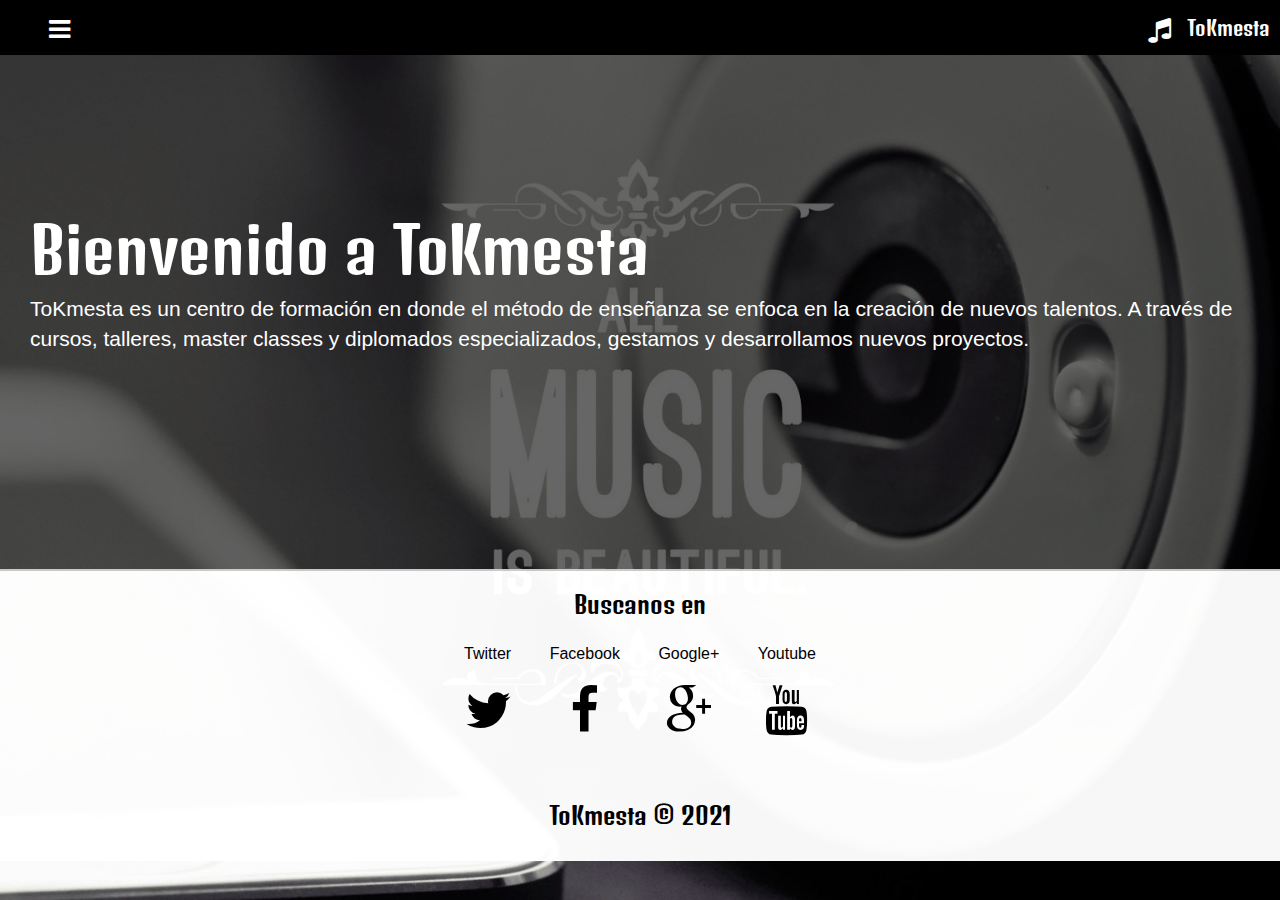
<file: index.html>
<!DOCTYPE html>
<html lang="es">
<head>
	<meta charset="UTF-8">
	<meta name="viewport" content="width=device-width, initial-scale=1">
	<title>Inicio</title>
	<link rel="stylesheet" href="css/normalize.css">
	<link rel="stylesheet" href="css/bootstrap.min.css">
	<link rel="stylesheet" href="css/font-awesome.min.css">
	<link rel="stylesheet" href="css/style.css">
	<link rel="Shortcut Icon" type="image/x-icon" href="assets/icons/Page-icon-min.ico" />
	<link href='http://fonts.googleapis.com/css?family=Denk+One' rel='stylesheet' type='text/css'>
	<script src="//ajax.googleapis.com/ajax/libs/jquery/1.11.2/jquery.min.js"></script>
	<script>window.jQuery || document.write('<script src="js/jquery-1.11.2.min.js"><\/script>')</script>
	<script src="js/modernizr.js"></script>
	<script src="js/bootstrap.min.js"></script>
	<script src="js/main.js"></script>
</head>
<body class="container-body-pages container-index">
    <div class="button-up hidden-xs">
        <i class="fa fa-arrow-circle-up"></i> &nbsp; Ir arriba
    </div>
    <div class="principal-container-page">
    
        <nav class="navigation-menu-container">
            <div class="header-navigation">
                Menú
                <i class="fa fa-times btn-mobile-menu btn-navigation pull-right"></i>
            </div>
            <ul class="list-unstyled text-center">
                <li><a class="all-titles-pages" href="login.html">Login</a></li>
                <li><a class="all-titles-pages" href="index.html">Inicio</a></li>
                <li><a class="all-titles-pages" href="news.html">Novedades</a></li>
                <li><a class="all-titles-pages" href="galery.html">Galería</a></li>
                <li><a class="all-titles-pages" href="store.html">Tienda</a></li>
                <li><a class="all-titles-pages" href="contact.html">Contactenos</a></li>
            </ul>
        </nav>
        
        <div class="content-container-page">
            <div class="bg-page btn-navigation hidden"></div>
            <nav class="NavBar">
                <div class="row">
                    <div class="col-xs-12 text-right">
                        <a class="pull-left btn-navigation btn-mobile-menu"><i class="fa fa-bars"></i></a>
                        <i class="fa fa-music fa-lg fa-fw"></i>&nbsp; ToKmesta
                    </div>
                </div>
            </nav>
            <div class="jumbotron">
              <h1 class="all-titles-pages">Bienvenido a ToKmesta</h1>
              <p>ToKmesta es un centro de formación en donde el método de enseñanza se enfoca en la creación de nuevos talentos. A través de cursos, talleres, master classes y diplomados especializados, gestamos y desarrollamos nuevos proyectos.
              </p>
            </div>
            
            <footer>
                <div class="container">
                    <div class="row">
                        <div class="col-xs-12 text-center">
                            <h3 class="all-titles-pages">Buscanos en</h3>
                            <ul class="list-unstyled">
                                <li class="list-social">
                                    <p class="hidden-xs">Twitter</p>
                                    <p><a href="#"><i class="fa fa-twitter"></i></a></p>
                                </li>
                                <li class="list-social">
                                    <p class="hidden-xs">Facebook</p>
                                    <p><a href="#"><i class="fa fa-facebook"></i></a></p>
                                </li>
                                <li class="list-social">
                                    <p class="hidden-xs">Google+</p>
                                    <p><a href="#"><i class="fa fa-google-plus"></i></a></p>
                                </li>
                                <li class="list-social">
                                    <p class="hidden-xs">Youtube</p>
                                    <p><a href="#"><i class="fa fa-youtube"></i></a></p>
                                </li>
                            </ul>
                        </div>
                        <div class="col-xs-12">
                            <h3 class="text-center all-titles-pages">ToKmesta &copy; 2021</h3><br>
                        </div>
                    </div>
                </div>
            </footer>
        </div>
    </div>
</body>
</html>
</file>
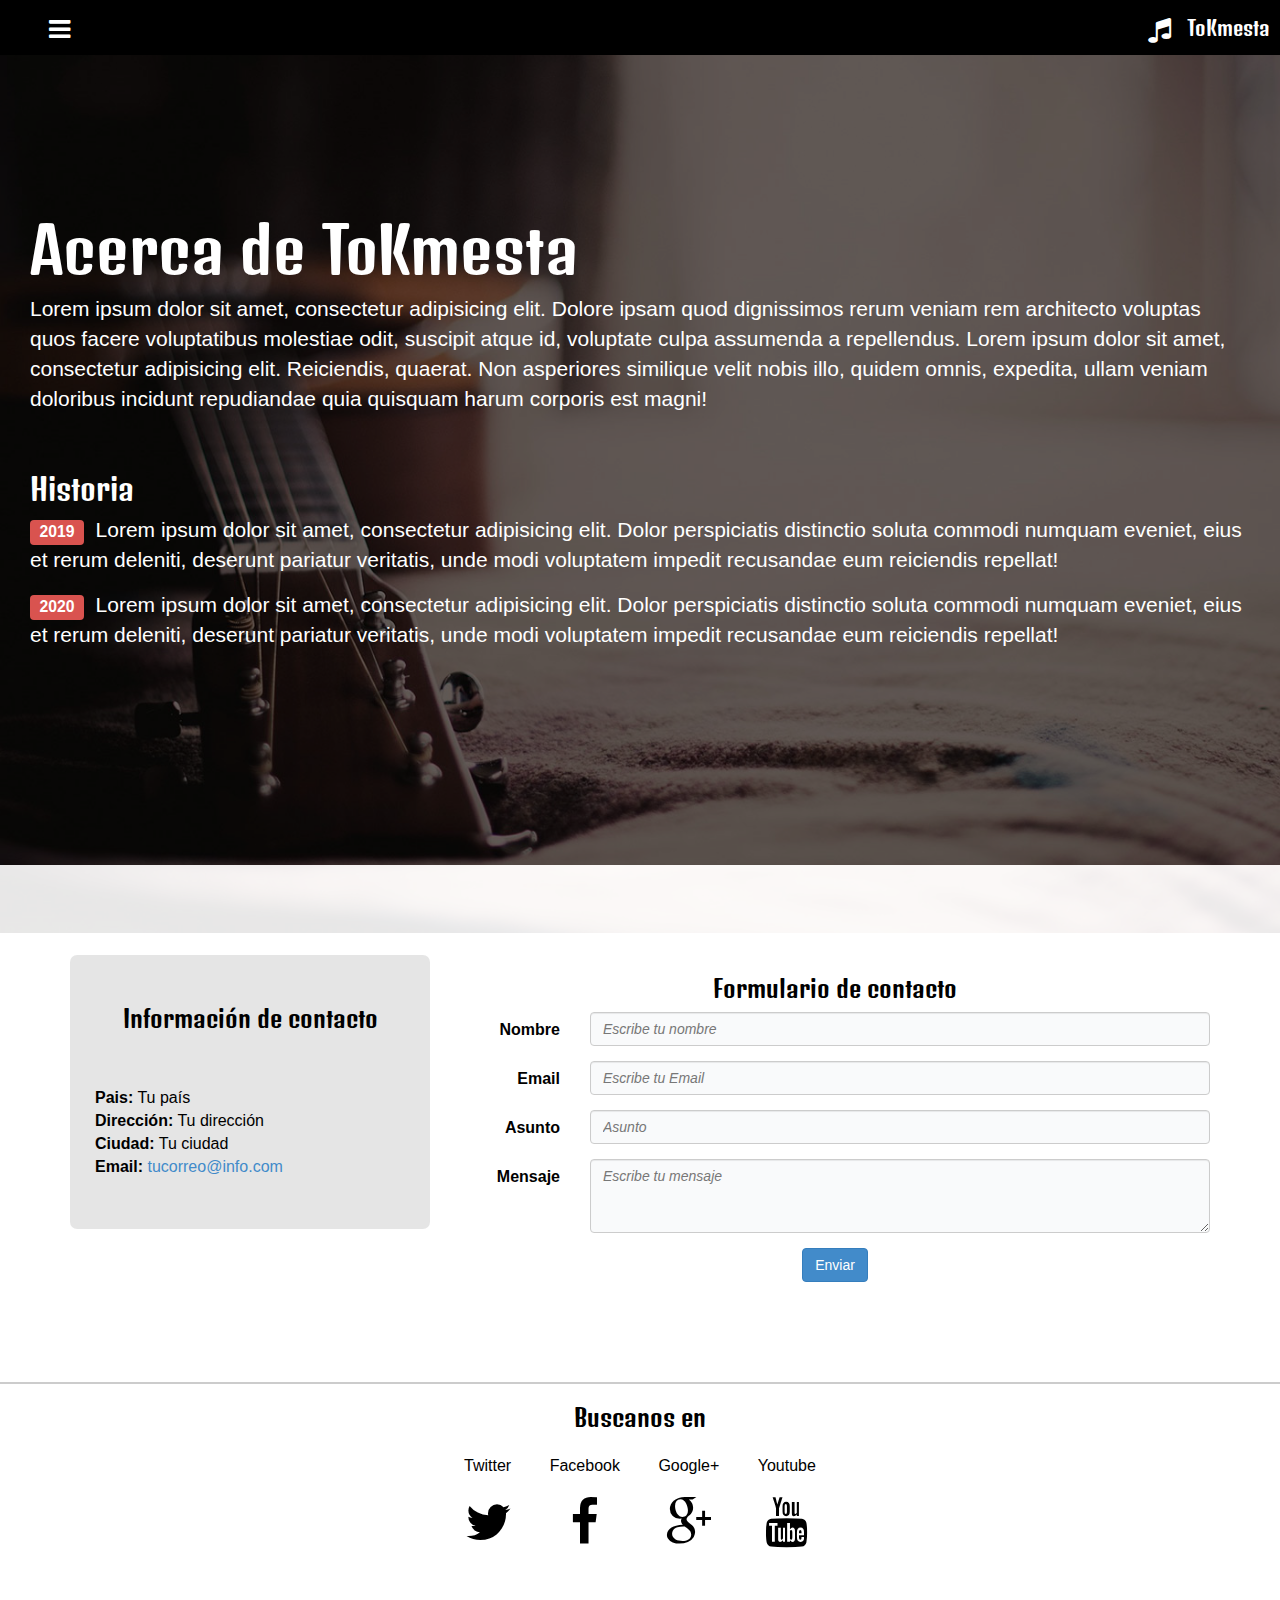
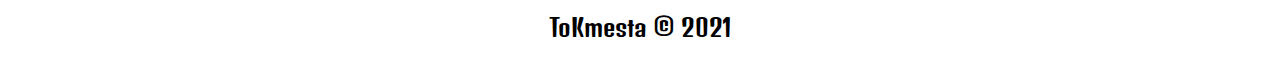
<file: contact.html>
<!DOCTYPE html>
<html lang="es">
<head>
	<meta charset="UTF-8">
	<meta name="viewport" content="width=device-width, initial-scale=1">
	<title>Contactenos</title>
	<link rel="stylesheet" href="css/normalize.css">
	<link rel="stylesheet" href="css/bootstrap.min.css">
	<link rel="stylesheet" href="css/font-awesome.min.css">
	<link rel="stylesheet" href="css/style.css">
	<link rel="Shortcut Icon" type="image/x-icon" href="assets/icons/Page-icon-min.ico" />
	<link href='http://fonts.googleapis.com/css?family=Denk+One' rel='stylesheet' type='text/css'>
	<script src="//ajax.googleapis.com/ajax/libs/jquery/1.11.2/jquery.min.js"></script>
	<script>window.jQuery || document.write('<script src="js/jquery-1.11.2.min.js"><\/script>')</script>
	<script src="js/modernizr.js"></script>
	<script src="js/bootstrap.min.js"></script>
	<script src="js/main.js"></script>
</head>
<body class="container-body-pages container-contact">
    <div class="button-up hidden-xs">
        <i class="fa fa-arrow-circle-up"></i> &nbsp; Ir arriba
    </div>
    <div class="principal-container-page">
    
        <nav class="navigation-menu-container">
            <div class="header-navigation">
                Menú
                <i class="fa fa-times btn-mobile-menu btn-navigation pull-right"></i>
            </div>
            <ul class="list-unstyled text-center">
                <li><a class="all-titles-pages" href="index.html">Inicio</a></li>
                <li><a class="all-titles-pages" href="news.html">Novedades</a></li>
                <li><a class="all-titles-pages" href="galery.html">Galería</a></li>
                <li><a class="all-titles-pages" href="store.html">Tienda</a></li>
                <li><a class="all-titles-pages" href="contact.html">Contactenos</a></li>
            </ul>
        </nav>
        
		<div class="content-container-page">
            <div class="bg-page btn-navigation hidden"></div>
            <nav class="NavBar">
                <div class="row">
                    <div class="col-xs-12 text-right">
                        <a class="pull-left btn-navigation btn-mobile-menu"><i class="fa fa-bars"></i></a>
                        <i class="fa fa-music fa-lg fa-fw"></i>&nbsp; ToKmesta
                    </div>
                </div>
            </nav>
            <div class="jumbotron">
              <h1 class="all-titles-pages">Acerca de ToKmesta</h1>
              <p>
                Lorem ipsum dolor sit amet, consectetur adipisicing elit. Dolore ipsam quod dignissimos rerum veniam rem architecto voluptas quos facere voluptatibus molestiae odit, suscipit atque id, voluptate culpa assumenda a repellendus. Lorem ipsum dolor sit amet, consectetur adipisicing elit. Reiciendis, quaerat. Non asperiores similique velit nobis illo, quidem omnis, expedita, ullam veniam doloribus incidunt repudiandae quia quisquam harum corporis est magni!
              </p>
              <br>
              <h2 class="all-titles-pages">Historia</h2>
              <p>
                <span class="label label-danger">2019</span>&nbsp; Lorem ipsum dolor sit amet, consectetur adipisicing elit. Dolor perspiciatis distinctio soluta commodi numquam eveniet, eius et rerum deleniti, deserunt pariatur veritatis, unde modi voluptatem impedit recusandae eum reiciendis repellat!
              </p>
              <p>
                <span class="label label-danger">2020</span>&nbsp; Lorem ipsum dolor sit amet, consectetur adipisicing elit. Dolor perspiciatis distinctio soluta commodi numquam eveniet, eius et rerum deleniti, deserunt pariatur veritatis, unde modi voluptatem impedit recusandae eum reiciendis repellat!
              </p>
            </div>
            <section class="all-pages-content">
                <div class="container">
                    <div class="row">
                        <div class="col-xs-12 col-sm-4">
                            <div class="contac-info">
                                <h3 class="text-center all-titles-pages">Información de contacto</h3>
                                <br><br>
                                <address>
                                  <strong>Pais:</strong> Tu país<br>
                                  <strong>Dirección:</strong> Tu dirección<br>
                                  <strong>Ciudad:</strong> Tu ciudad<br>
                                  <strong>Email:</strong> <a href="#">tucorreo@info.com</a>
                                </address>
                            </div>
                            <hr class="visible-xs">
                        </div>
                        <div class="col-xs-12 col-sm-8">
                            <h3 class="text-center all-titles-pages">Formulario de contacto</h3>
                            <form class="form-horizontal" role="form">
                                <div class="form-group">
                                    <label class="control-label col-sm-2">Nombre</label>
                                    <div class="col-sm-10">	
                                        <input type="text" class="form-control input-form-contact" placeholder="Escribe tu nombre">
                                    </div>
                                </div>
                                <div class="form-group">
                                    <label class="control-label col-sm-2">Email</label>
                                    <div class="col-sm-10">	
                                        <input type="email" class="form-control input-form-contact" placeholder="Escribe tu Email">
                                    </div>
                                </div>
                                <div class="form-group">
                                    <label class="control-label col-sm-2">Asunto</label>
                                    <div class="col-sm-10">	
                                        <input type="text" class="form-control input-form-contact" placeholder="Asunto">
                                    </div>
                                </div>
                                <div class="form-group">
                                    <label class="control-label col-sm-2">Mensaje</label>
                                    <div class="col-sm-10">	
                                        <textarea class="form-control input-form-contact" rows="3" placeholder="Escribe tu mensaje"></textarea>
                                    </div>
                                </div>
                                <p class="text-center"><button type="submit" class="btn btn-primary">Enviar</button></p>
                            </form>
                        </div>
                    </div>
                </div>
            </section>
            <footer>
                <div class="container">
                    <div class="row">
                        <div class="col-xs-12 text-center">
                            <h3 class="all-titles-pages">Buscanos en</h3>
                            <ul class="list-unstyled">
                                <li class="list-social">
                                    <p class="hidden-xs">Twitter</p>
                                    <p><a href="#"><i class="fa fa-twitter"></i></a></p>
                                </li>
                                <li class="list-social">
                                    <p class="hidden-xs">Facebook</p>
                                    <p><a href="#"><i class="fa fa-facebook"></i></a></p>
                                </li>
                                <li class="list-social">
                                    <p class="hidden-xs">Google+</p>
                                    <p><a href="#"><i class="fa fa-google-plus"></i></a></p>
                                </li>
                                <li class="list-social">
                                    <p class="hidden-xs">Youtube</p>
                                    <p><a href="#"><i class="fa fa-youtube"></i></a></p>
                                </li>
                            </ul>
                        </div>
                        <div class="col-xs-12">
                            <h3 class="text-center all-titles-pages">ToKmesta &copy; 2021</h3><br>
                        </div>
                    </div>
                </div>
            </footer>
		</div>
	</div>
</html>
</file>
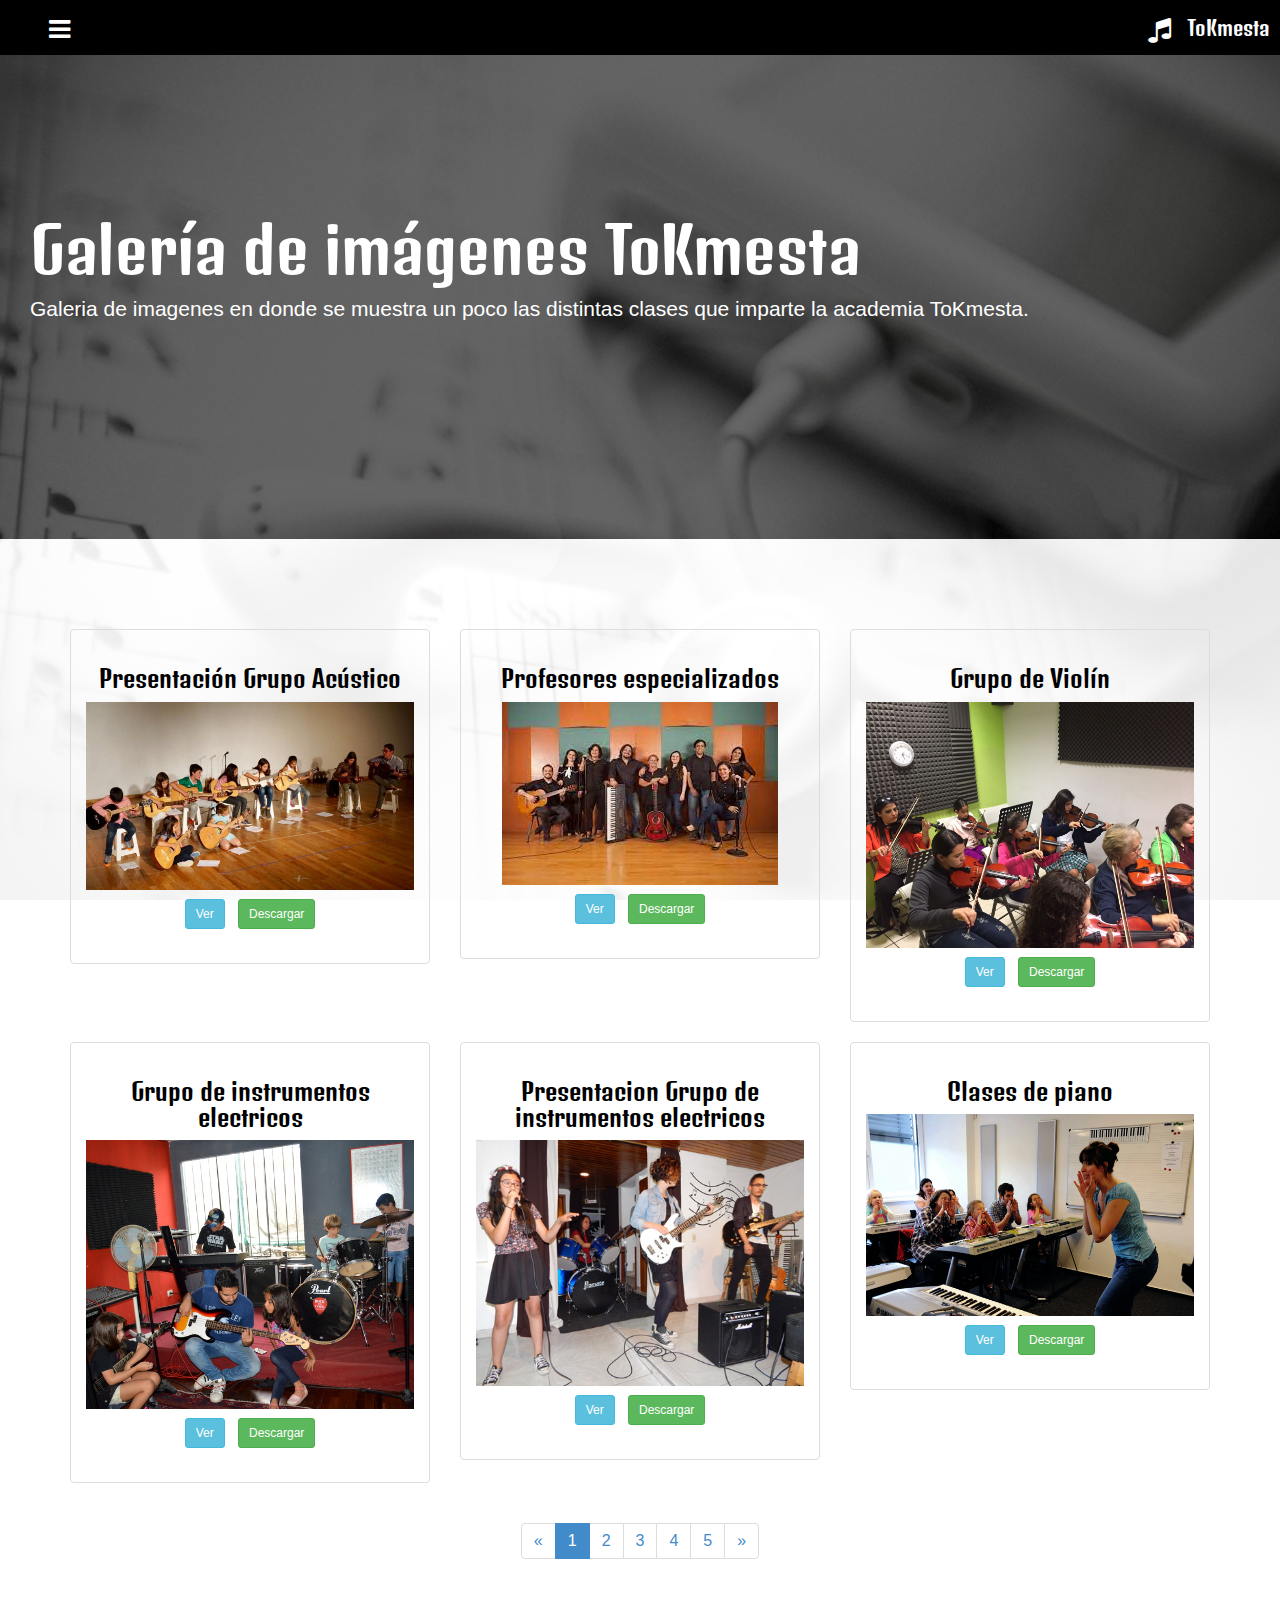
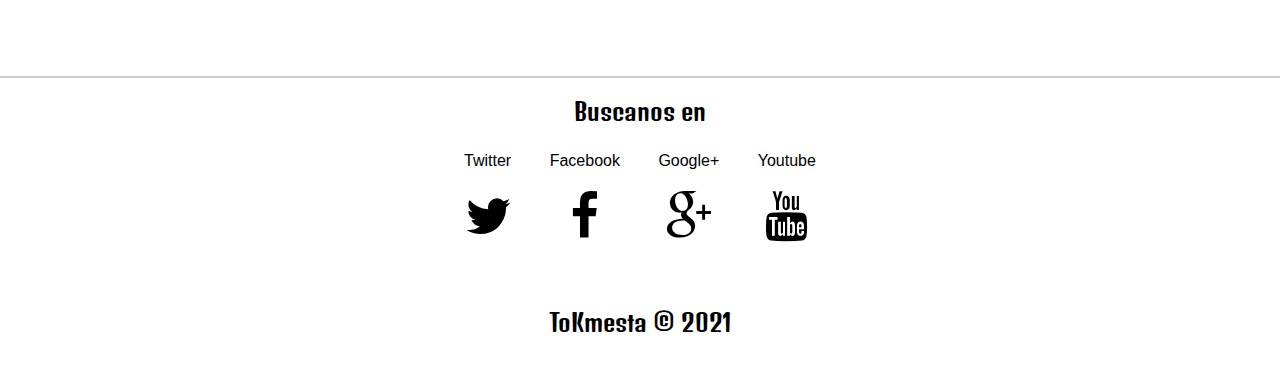
<file: galery.html>
<!DOCTYPE html>
<html lang="es">
<head>
	<meta charset="UTF-8">
	<meta name="viewport" content="width=device-width, initial-scale=1">
	<title>Galería</title>
	<link rel="stylesheet" href="css/normalize.css">
	<link rel="stylesheet" href="css/bootstrap.min.css">
	<link rel="stylesheet" href="css/font-awesome.min.css">
	<link rel="stylesheet" href="css/style.css">
	<link rel="stylesheet" href="css/lightbox.min.css">
	<link rel="Shortcut Icon" type="image/x-icon" href="assets/icons/Page-icon-min.ico" />
	<link href='http://fonts.googleapis.com/css?family=Denk+One' rel='stylesheet' type='text/css'>
	<script src="//ajax.googleapis.com/ajax/libs/jquery/1.11.2/jquery.min.js"></script>
	<script>window.jQuery || document.write('<script src="js/jquery-1.11.2.min.js"><\/script>')</script>
	<script src="js/modernizr.js"></script>
	<script src="js/bootstrap.min.js"></script>
	<script src="js/main.js"></script>
	<script src="js/plugins/lightbox.min.js"></script>
</head>
<body class="container-body-pages container-galery">
    <div class="button-up hidden-xs">
        <i class="fa fa-arrow-circle-up"></i> &nbsp; Ir arriba
    </div>
    <div class="principal-container-page">
        <!-- ========= Menú ====== -->
        <nav class="navigation-menu-container">
            <div class="header-navigation">
                Menú
                <i class="fa fa-times btn-mobile-menu btn-navigation pull-right"></i>
            </div>
            <ul class="list-unstyled text-center">
                <li><a class="all-titles-pages" href="index.html">Inicio</a></li>
                <li><a class="all-titles-pages" href="news.html">Novedades</a></li>
                <li><a class="all-titles-pages" href="galery.html">Galería</a></li>
                <li><a class="all-titles-pages" href="store.html">Tienda</a></li>
                <li><a class="all-titles-pages" href="contact.html">Contactenos</a></li>
            </ul>
        </nav>
        <!-- ========= Contenido de la pagina ====== -->
		<div class="content-container-page">
            <div class="bg-page btn-navigation hidden"></div>
            <nav class="NavBar">
                <div class="row">
                    <div class="col-xs-12 text-right">
                        <a class="pull-left btn-navigation btn-mobile-menu"><i class="fa fa-bars"></i></a>
                        <i class="fa fa-music fa-lg fa-fw"></i>&nbsp; ToKmesta
                    </div>
                </div>
            </nav>
            <div class="jumbotron">
              <h1 class="all-titles-pages">Galería de imágenes ToKmesta</h1>
              <p>Galeria de imagenes en donde se muestra un poco las distintas clases que imparte la academia ToKmesta.
              </p>
            </div>
            <section class="all-pages-content">
                <div class="container">
                    <div class="row">
                      <div class="col-sm-6 col-md-4">
                        <div class="thumbnail img-container-galery">
                          <h3 class="text-center all-titles-pages">Presentación Grupo Acústico</h3>
                          <img src="assets/galery/1.jpeg" alt="music">
                          <div class="caption">
                            <p class="text-center">
                                <a href="assets/galery/1.jpeg" data-toggle="lightbox" class="btn btn-info btn-sm">Ver</a> &nbsp; 
                                <a href="assets/galery/1.jpeg" download="Img-1" class="btn btn-success btn-sm" role="button">Descargar</a>
                            </p>
                          </div>
                        </div>
                      </div>
                      <div class="col-sm-6 col-md-4">
                        <div class="thumbnail img-container-galery">
                          <h3 class="text-center all-titles-pages">Profesores especializados</h3>
                          <img src="assets/galery/2.jpeg" alt="music">
                          <div class="caption">
                            <p class="text-center">
                                <a href="assets/galery/2.jpeg" data-toggle="lightbox" class="btn btn-info btn-sm">Ver</a> &nbsp; 
                                <a href="assets/galery/2.jpeg" download="Img-2" class="btn btn-success btn-sm" role="button">Descargar</a>
                            </p>
                          </div>
                        </div>
                      </div>
                      <div class="col-sm-6 col-md-4">
                        <div class="thumbnail img-container-galery">
                          <h3 class="text-center all-titles-pages">Grupo de Violín</h3>
                          <img src="assets/galery/3.jpeg" alt="music">
                          <div class="caption">
                            <p class="text-center">
                                <a href="assets/galery/3.jpeg" data-toggle="lightbox" class="btn btn-info btn-sm">Ver</a> &nbsp; 
                                <a href="assets/galery/3.jpeg" download="Img-3" class="btn btn-success btn-sm" role="button">Descargar</a>
                            </p>
                          </div>
                        </div>
                      </div>
                      <div class="col-sm-6 col-md-4">
                        <div class="thumbnail img-container-galery">
                          <h3 class="text-center all-titles-pages">Grupo de instrumentos electricos</h3>
                          <img src="assets/galery/4.jpeg" alt="music">
                          <div class="caption">
                            <p class="text-center">
                                <a href="assets/galery/4.jpeg" data-toggle="lightbox" class="btn btn-info btn-sm">Ver</a> &nbsp; 
                                <a href="assets/galery/4.jpeg" download="Img-4" class="btn btn-success btn-sm" role="button">Descargar</a>
                            </p>
                          </div>
                        </div>
                      </div>
                      <div class="col-sm-6 col-md-4">
                        <div class="thumbnail img-container-galery">
                          <h3 class="text-center all-titles-pages">Presentacion Grupo de instrumentos electricos</h3>
                          <img src="assets/galery/5.jpeg" alt="music">
                          <div class="caption">
                            <p class="text-center">
                                <a href="assets/galery/5.jpeg" data-toggle="lightbox" class="btn btn-info btn-sm">Ver</a> &nbsp; 
                                <a href="assets/galery/5.jpeg" download="Img-5" class="btn btn-success btn-sm" role="button">Descargar</a>
                            </p>
                          </div>
                        </div>
                      </div>
                      <div class="col-sm-6 col-md-4">
                        <div class="thumbnail img-container-galery">
                          <h3 class="text-center all-titles-pages">Clases de piano</h3>
                          <img src="assets/galery/6.jpeg" alt="music">
                          <div class="caption">
                            <p class="text-center">
                                <a href="assets/galery/6.jpeg" data-toggle="lightbox" class="btn btn-info btn-sm">Ver</a> &nbsp; 
                                <a href="assets/galery/6.jpeg" download="Img-6" class="btn btn-success btn-sm" role="button">Descargar</a>
                            </p>
                          </div>
                        </div>
                      </div>
                    </div><!-- end first row-->
                    <div class="row"><!-- Paginacion -->
                        <div class="col-xs-12 text-center">
                            <ul class="pagination">
                              <li><a href="#">&laquo;</a></li>
                              <li class="active"><a href="#">1</a></li>
                              <li><a href="#">2</a></li>
                              <li><a href="#">3</a></li>
                              <li><a href="#">4</a></li>
                              <li><a href="#">5</a></li>
                              <li><a href="#">&raquo;</a></li>
                            </ul>
                        </div>
                    </div><!-- end Paginacion -->
                </div><!-- end container-->
            </section>
            <footer>
                <div class="container">
                    <div class="row">
                        <div class="col-xs-12 text-center">
                            <h3 class="all-titles-pages">Buscanos en</h3>
                            <ul class="list-unstyled">
                                <li class="list-social">
                                    <p class="hidden-xs">Twitter</p>
                                    <p><a href="#"><i class="fa fa-twitter"></i></a></p>
                                </li>
                                <li class="list-social">
                                    <p class="hidden-xs">Facebook</p>
                                    <p><a href="#"><i class="fa fa-facebook"></i></a></p>
                                </li>
                                <li class="list-social">
                                    <p class="hidden-xs">Google+</p>
                                    <p><a href="#"><i class="fa fa-google-plus"></i></a></p>
                                </li>
                                <li class="list-social">
                                    <p class="hidden-xs">Youtube</p>
                                    <p><a href="#"><i class="fa fa-youtube"></i></a></p>
                                </li>
                            </ul>
                        </div>
                        <div class="col-xs-12">
                            <h3 class="text-center all-titles-pages">ToKmesta &copy; 2021</h3><br>
                        </div>
                    </div>
                </div>
            </footer>
		</div><!-- Fin del contenedor de los contenidos -->
	</div><!-- Fin del contenedor principal -->
</body>
</html>
</file>
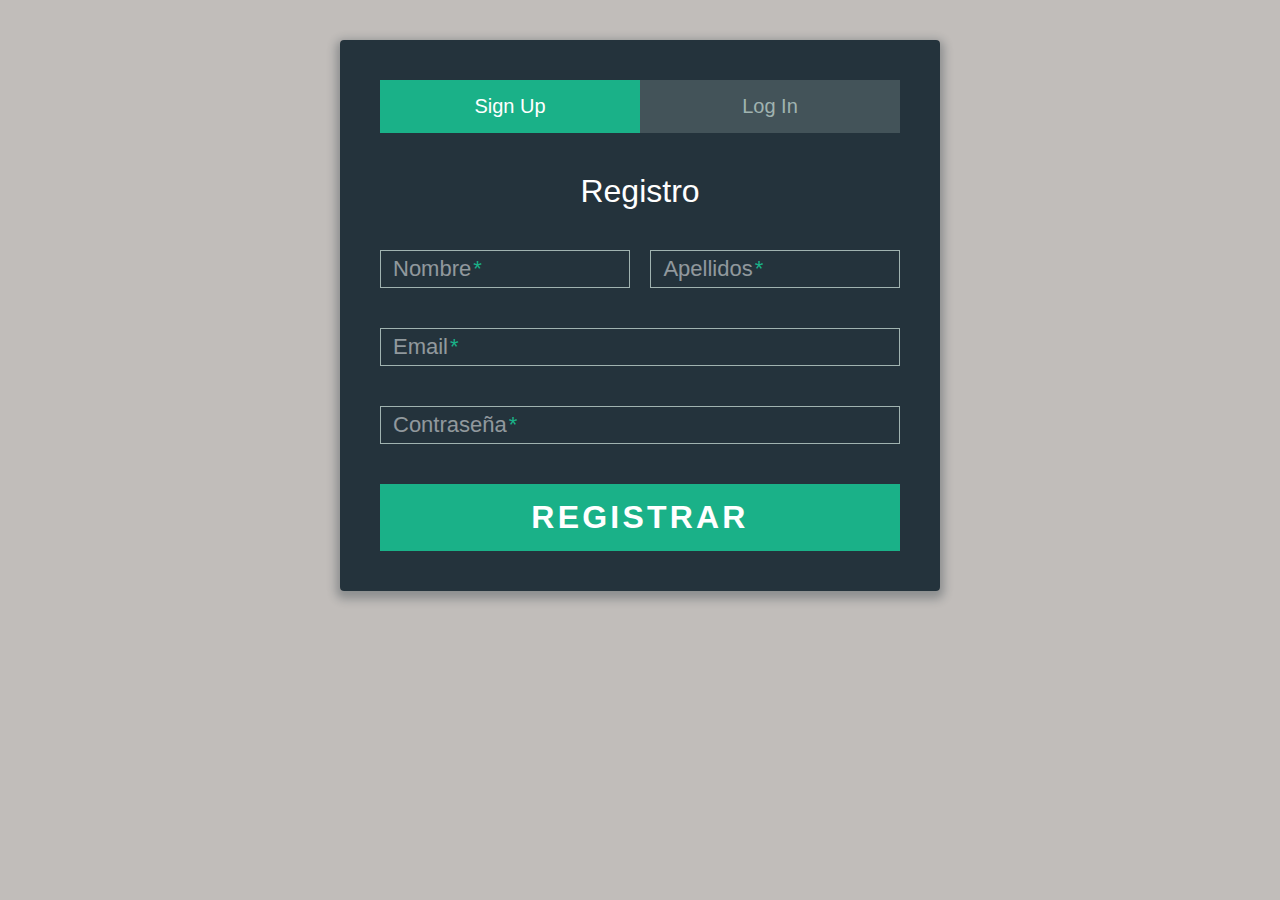
<file: login.html>
<!DOCTYPE html>
<html lang="en" >
<head>
  <meta charset="UTF-8">
  <title>Login</title>
<link rel="stylesheet" href="./css/styleLogin.css">

</head>
<body>
<div class="form">
      
      <ul class="tab-group">
        <li class="tab active"><a href="#signup">Sign Up</a></li>
        <li class="tab"><a href="#login">Log In</a></li>
      </ul>
      
      <div class="tab-content">
        <div id="signup">   
          <h1>Registro</h1>
          
          <form action="/" method="post">
          
          <div class="top-row">
            <div class="field-wrap">
              <label>
                Nombre<span class="req">*</span>
              </label>
              <input type="text" required autocomplete="off" />
            </div>
        
            <div class="field-wrap">
              <label>
                Apellidos<span class="req">*</span>
              </label>
              <input type="text"required autocomplete="off"/>
            </div>
          </div>

          <div class="field-wrap">
            <label>
              Email<span class="req">*</span>
            </label>
            <input type="email"required autocomplete="off"/>
          </div>
          
          <div class="field-wrap">
            <label>
              Contraseña<span class="req">*</span>
            </label>
            <input type="password"required autocomplete="off"/>
          </div>
          
          <button type="submit" class="button button-block"/>Registrar</button>
          
          </form>

        </div>
        
        <div id="login">   
          <h1>Bienvenido</h1>
          
          <form action="/" method="post">
          
            <div class="field-wrap">
            <label>
              Email<span class="req">*</span>
            </label>
            <input type="email"required autocomplete="off"/>
          </div>
          
          <div class="field-wrap">
            <label>
              Contraseña<span class="req">*</span>
            </label>
            <input type="password"required autocomplete="off"/>
          </div>
          
          <p class="forgot"><a href="#">¿Olvidaste tu contraseña?</a></p>
          
          <button class="button button-block"/>Iniciar sesión</button>
          
          </form>

        </div>
        
      </div>
      
</div> 
  <script src='https://cdnjs.cloudflare.com/ajax/libs/jquery/2.1.3/jquery.min.js'></script><script  src="./js/scriptLogin.js"></script>

</body>
</html>
</file>
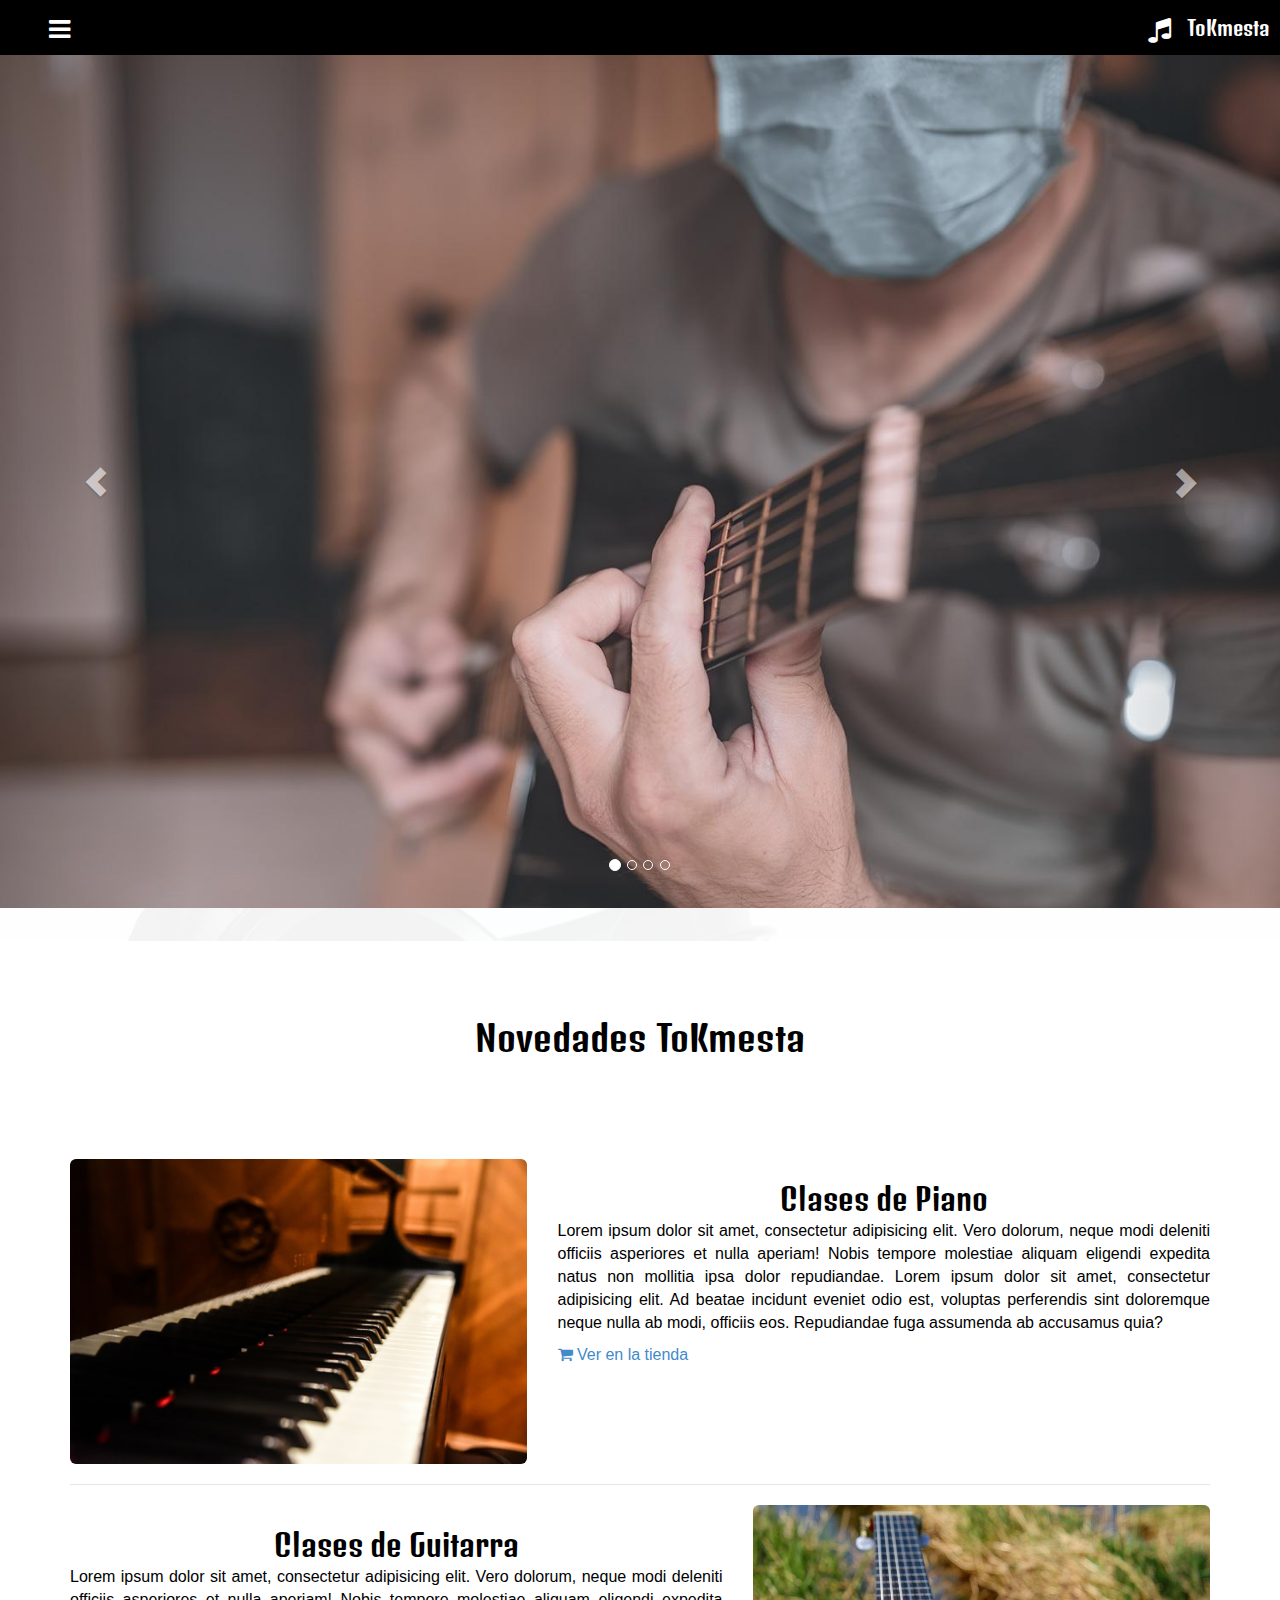
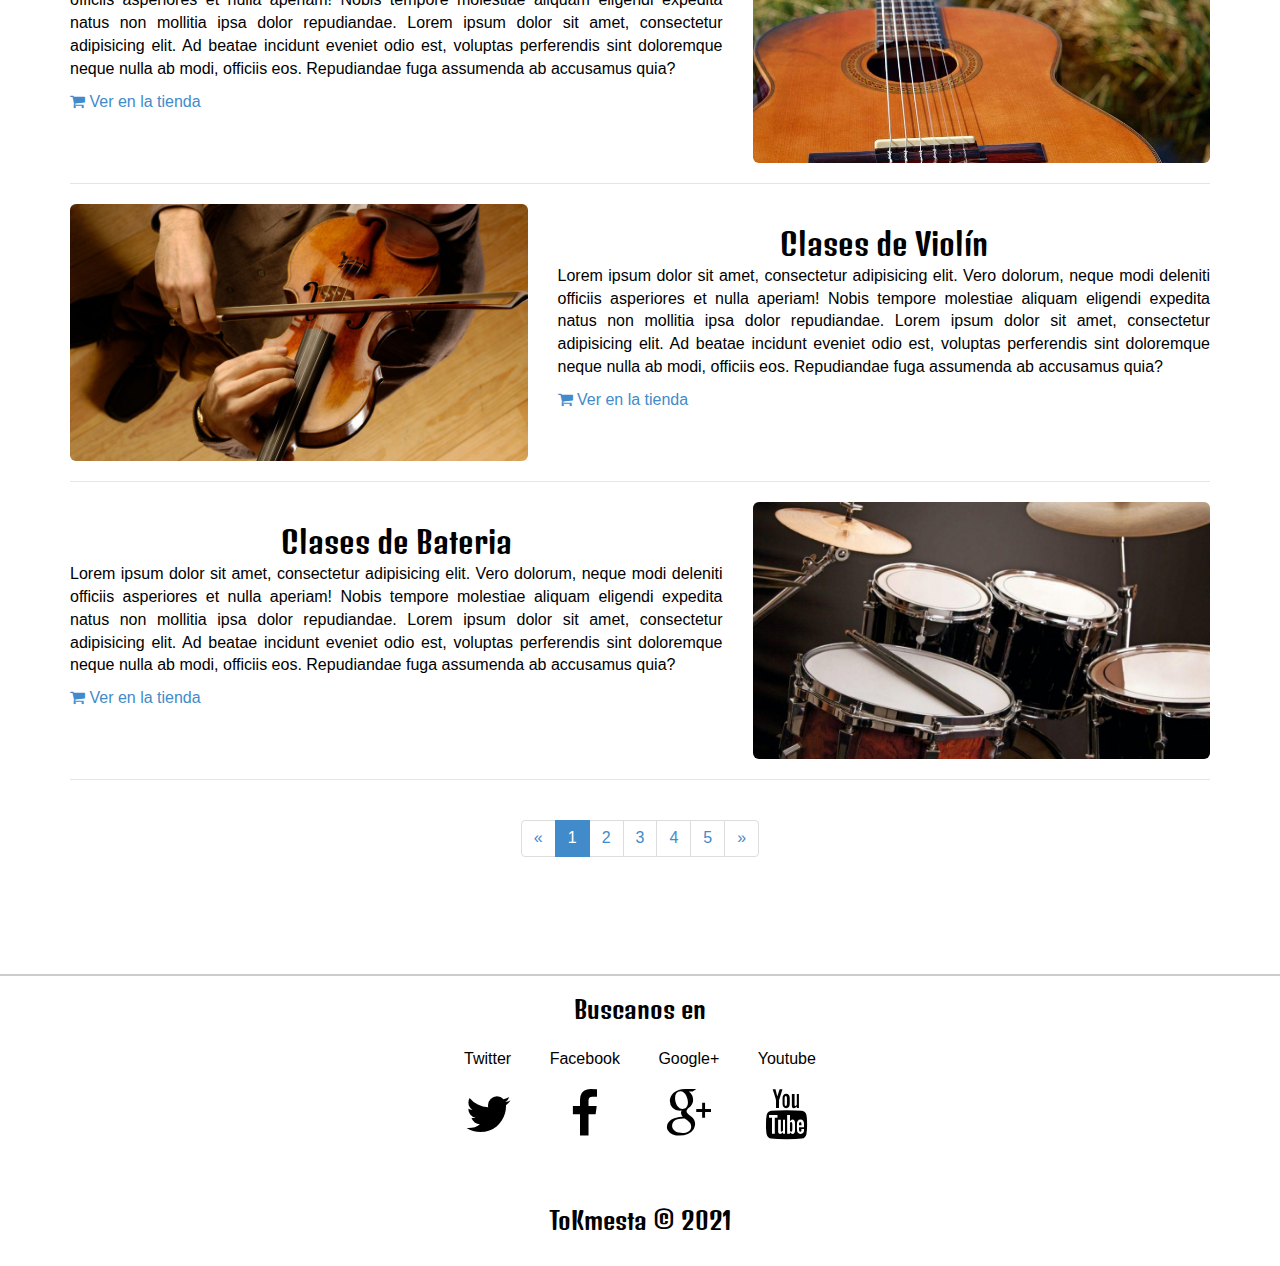
<file: news.html>
<!DOCTYPE html>
<html lang="es">
<head>
	<meta charset="UTF-8">
	<meta name="viewport" content="width=device-width, initial-scale=1">
	<title>Novedades</title>
	<link rel="stylesheet" href="css/normalize.css">
	<link rel="stylesheet" href="css/bootstrap.min.css">
	<link rel="stylesheet" href="css/font-awesome.min.css">
	<link rel="stylesheet" href="css/style.css">
	<link rel="Shortcut Icon" type="image/x-icon" href="assets/icons/Page-icon-min.ico" />
	<link href='http://fonts.googleapis.com/css?family=Denk+One' rel='stylesheet' type='text/css'>
	<script src="//ajax.googleapis.com/ajax/libs/jquery/1.11.2/jquery.min.js"></script>
	<script>window.jQuery || document.write('<script src="js/jquery-1.11.2.min.js"><\/script>')</script>
	<script src="js/modernizr.js"></script>
	<script src="js/bootstrap.min.js"></script>
	<script src="js/main.js"></script>
</head>
<body class="container-body-pages container-news">
    <div class="button-up hidden-xs">
        <i class="fa fa-arrow-circle-up"></i> &nbsp; Ir arriba
    </div>
    <div class="principal-container-page">
        <!-- ========= Menú ====== -->
        <nav class="navigation-menu-container">
            <div class="header-navigation">
                Menú
                <i class="fa fa-times btn-mobile-menu btn-navigation pull-right"></i>
            </div>
            <ul class="list-unstyled text-center">
                <li><a class="all-titles-pages" href="index.html">Inicio</a></li>
                <li><a class="all-titles-pages" href="news.html">Novedades</a></li>
                <li><a class="all-titles-pages" href="galery.html">Galería</a></li>
                <li><a class="all-titles-pages" href="store.html">Tienda</a></li>
                <li><a class="all-titles-pages" href="contact.html">Contactenos</a></li>
            </ul>
        </nav>
        <!-- ========= Contenido de la pagina ====== -->
		<div class="content-container-page">
            <div class="bg-page btn-navigation hidden"></div>
            <nav class="NavBar">
                <div class="row">
                    <div class="col-xs-12 text-right">
                        <a class="pull-left btn-navigation btn-mobile-menu"><i class="fa fa-bars"></i></a>
                        <i class="fa fa-music fa-lg fa-fw"></i>&nbsp; ToKmesta
                    </div>
                </div>
            </nav>
            <!-- Carousel -->
            <div id="carousel-musicstore" class="carousel slide hidden-xs" data-ride="carousel">
              <ol class="carousel-indicators">
                <li data-target="#carousel-musicstore" data-slide-to="0" class="active"></li>
                <li data-target="#carousel-musicstore" data-slide-to="1"></li>
                <li data-target="#carousel-musicstore" data-slide-to="2"></li>
                <li data-target="#carousel-musicstore" data-slide-to="3"></li>
              </ol>
              <div class="carousel-inner">
                <div class="item active">
                  <img src="assets/img/clase4.jpeg" alt="music">
                </div>
                <div class="item">
                  <img src="assets/img/clase5.jpeg" alt="music">
                </div>
                <div class="item">
                  <img src="assets/img/clase3.jpeg" alt="music">
                </div>
                <div class="item">
                  <img src="assets/img/slide4.jpg" alt="music">
                </div>
              </div>
              <a class="left carousel-control" href="#carousel-musicstore" role="button" data-slide="prev">
                <span class="glyphicon glyphicon-chevron-left"></span>
              </a>
              <a class="right carousel-control" href="#carousel-musicstore" role="button" data-slide="next">
                <span class="glyphicon glyphicon-chevron-right"></span>
              </a>
            </div>
            <!-- static image -->
            <img src="assets/img/static-img-news.jpg" alt="music" class="img-responsive visible-xs">
            <section class="all-pages-content">
                <div class="container">
                    <h1 class="all-titles-pages text-center">Novedades ToKmesta</h1>
                    <br><br><br><br>
                    <div class="row wow zoomIn" data-wow-delay=".7s">
                        <div class="col-xs-12 col-sm-5">
                            <img class="img-rounded img-responsive center-box-content" src="assets/img/piano.jpg" alt="music">
                        </div>
                        <div class="col-xs-12 col-sm-7">
                           <br>
                            <h2 class="media-heading all-titles-pages text-center">Clases de Piano</h2>
                            <p class="text-justify">
                                Lorem ipsum dolor sit amet, consectetur adipisicing elit. Vero dolorum, neque modi deleniti officiis asperiores et nulla aperiam! Nobis tempore molestiae aliquam eligendi expedita natus non mollitia ipsa dolor repudiandae. Lorem ipsum dolor sit amet, consectetur adipisicing elit. Ad beatae incidunt eveniet odio est, voluptas perferendis sint doloremque neque nulla ab modi, officiis eos. Repudiandae fuga assumenda ab accusamus quia?
                            </p>
                            <p><a href="#"><i class="fa fa-shopping-cart"></i> Ver en la tienda</a></p>
                        </div>
                    </div>
                    <hr>
                    <div class="row">
                        <div class="col-xs-12 col-sm-5 col-sm-push-7">
                            <img class="img-rounded img-responsive center-box-content" src="assets/img/guitarra.jpeg" alt="music">
                        </div>
                        <div class="col-xs-12 col-sm-7 col-sm-pull-5">
                           <br>
                            <h2 class="media-heading all-titles-pages text-center">Clases de Guitarra</h2>
                            <p class="text-justify">
                                Lorem ipsum dolor sit amet, consectetur adipisicing elit. Vero dolorum, neque modi deleniti officiis asperiores et nulla aperiam! Nobis tempore molestiae aliquam eligendi expedita natus non mollitia ipsa dolor repudiandae. Lorem ipsum dolor sit amet, consectetur adipisicing elit. Ad beatae incidunt eveniet odio est, voluptas perferendis sint doloremque neque nulla ab modi, officiis eos. Repudiandae fuga assumenda ab accusamus quia?
                            </p>
                            <p><a href="#"><i class="fa fa-shopping-cart"></i> Ver en la tienda</a></p>
                        </div>
                    </div>
                    <hr>
                    <div class="row">
                        <div class="col-xs-12 col-sm-5">
                            <img class="img-rounded img-responsive center-box-content" src="assets/img/violin.jpeg" alt="music">
                        </div>
                        <div class="col-xs-12 col-sm-7">
                           <br>
                            <h2 class="media-heading all-titles-pages text-center">Clases de Violín</h2>
                            <p class="text-justify">
                                Lorem ipsum dolor sit amet, consectetur adipisicing elit. Vero dolorum, neque modi deleniti officiis asperiores et nulla aperiam! Nobis tempore molestiae aliquam eligendi expedita natus non mollitia ipsa dolor repudiandae. Lorem ipsum dolor sit amet, consectetur adipisicing elit. Ad beatae incidunt eveniet odio est, voluptas perferendis sint doloremque neque nulla ab modi, officiis eos. Repudiandae fuga assumenda ab accusamus quia?
                            </p>
                            <p><a href="#"><i class="fa fa-shopping-cart"></i> Ver en la tienda</a></p>
                        </div>
                    </div>
                    <hr>
                    <div class="row">
                        <div class="col-xs-12 col-sm-5 col-sm-push-7">
                            <img class="img-rounded img-responsive center-box-content" src="assets/img/bateria.jpeg" alt="music">
                        </div>
                        <div class="col-xs-12 col-sm-7 col-sm-pull-5">
                           <br>
                            <h2 class="media-heading all-titles-pages text-center">Clases de Bateria</h2>
                            <p class="text-justify">
                                Lorem ipsum dolor sit amet, consectetur adipisicing elit. Vero dolorum, neque modi deleniti officiis asperiores et nulla aperiam! Nobis tempore molestiae aliquam eligendi expedita natus non mollitia ipsa dolor repudiandae. Lorem ipsum dolor sit amet, consectetur adipisicing elit. Ad beatae incidunt eveniet odio est, voluptas perferendis sint doloremque neque nulla ab modi, officiis eos. Repudiandae fuga assumenda ab accusamus quia?
                            </p>
                            <p><a href="#"><i class="fa fa-shopping-cart"></i> Ver en la tienda</a></p>
                        </div>
                    </div>
                    <hr>
                    <div class="row"><!-- Paginacion -->
                        <div class="col-xs-12 text-center">
                            <ul class="pagination">
                              <li><a href="#">&laquo;</a></li>
                              <li class="active"><a href="#">1</a></li>
                              <li><a href="#">2</a></li>
                              <li><a href="#">3</a></li>
                              <li><a href="#">4</a></li>
                              <li><a href="#">5</a></li>
                              <li><a href="#">&raquo;</a></li>
                            </ul>
                        </div>
                    </div>
                </div><!--End container -->
            </section>
            <footer>
                <div class="container">
                    <div class="row">
                        <div class="col-xs-12 text-center">
                            <h3 class="all-titles-pages">Buscanos en</h3>
                            <ul class="list-unstyled">
                                <li class="list-social">
                                    <p class="hidden-xs">Twitter</p>
                                    <p><a href="#"><i class="fa fa-twitter"></i></a></p>
                                </li>
                                <li class="list-social">
                                    <p class="hidden-xs">Facebook</p>
                                    <p><a href="#"><i class="fa fa-facebook"></i></a></p>
                                </li>
                                <li class="list-social">
                                    <p class="hidden-xs">Google+</p>
                                    <p><a href="#"><i class="fa fa-google-plus"></i></a></p>
                                </li>
                                <li class="list-social">
                                    <p class="hidden-xs">Youtube</p>
                                    <p><a href="#"><i class="fa fa-youtube"></i></a></p>
                                </li>
                            </ul>
                        </div>
                        <div class="col-xs-12">
                            <h3 class="text-center all-titles-pages">ToKmesta &copy; 2021</h3><br>
                        </div>
                    </div>
                </div>
            </footer>
		</div><!-- Fin del contenedor de los contenidos -->
	</div><!-- Fin del contenedor principal -->
</body>
</html>
</file>
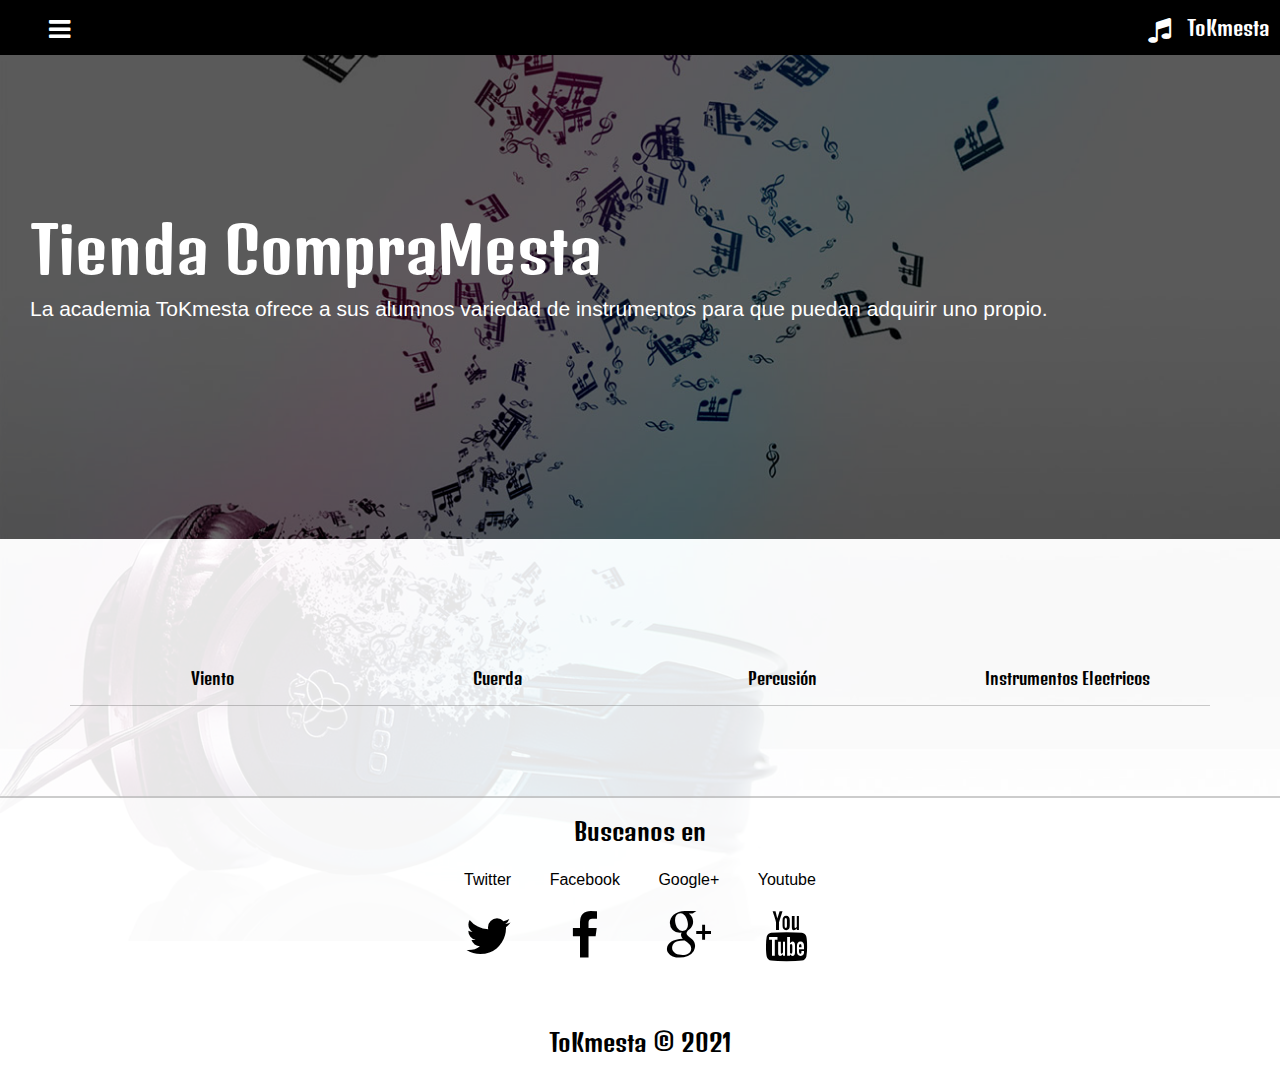
<file: store.html>
<!DOCTYPE html>
<html lang="es">
<head>
	<meta charset="UTF-8">
	<meta name="viewport" content="width=device-width, initial-scale=1">
	<title>Tienda</title>
	<link rel="stylesheet" href="css/normalize.css">
	<link rel="stylesheet" href="css/bootstrap.min.css">
	<link rel="stylesheet" href="css/font-awesome.min.css">
	<link rel="stylesheet" href="css/style.css">
	<link rel="stylesheet" href="css/lightbox.min.css">
	<link rel="Shortcut Icon" type="image/x-icon" href="assets/icons/Page-icon-min.ico" />
	<link href='http://fonts.googleapis.com/css?family=Denk+One' rel='stylesheet' type='text/css'>
	<script src="//ajax.googleapis.com/ajax/libs/jquery/1.11.2/jquery.min.js"></script>
	<script>window.jQuery || document.write('<script src="js/jquery-1.11.2.min.js"><\/script>')</script>
	<script src="js/modernizr.js"></script>
	<script src="js/bootstrap.min.js"></script>
	<script src="js/main.js"></script>
</head>
<body class="container-body-pages container-store">
    <div class="button-up hidden-xs">
        <i class="fa fa-arrow-circle-up"></i> &nbsp; Ir arriba
    </div>
    <div class="principal-container-page">
        <!-- ========= Menú ====== -->
        <nav class="navigation-menu-container">
            <div class="header-navigation">
                Menú
                <i class="fa fa-times btn-mobile-menu btn-navigation pull-right"></i>
            </div>
            <ul class="list-unstyled text-center">
                <li><a class="all-titles-pages" href="index.html">Inicio</a></li>
                <li><a class="all-titles-pages" href="news.html">Novedades</a></li>
                <li><a class="all-titles-pages" href="galery.html">Galería</a></li>
                <li><a class="all-titles-pages" href="store.html">Tienda</a></li>
                <li><a class="all-titles-pages" href="contact.html">Contactenos</a></li>
            </ul>
        </nav>
        <!-- ========= Contenido de la pagina ====== -->
		<div class="content-container-page">
            <div class="bg-page btn-navigation hidden"></div>
            <nav class="NavBar">
                <div class="row">
                    <div class="col-xs-12 text-right">
                        <a class="pull-left btn-navigation btn-mobile-menu"><i class="fa fa-bars"></i></a>
                        <i class="fa fa-music fa-lg fa-fw"></i>&nbsp; ToKmesta
                    </div>
                </div>
            </nav>
            <div class="jumbotron">
              <h1 class="all-titles-pages">Tienda CompraMesta</h1>
              <p>La academia ToKmesta ofrece a sus alumnos variedad de instrumentos para que puedan adquirir uno propio.
              </p>
            </div>
            <section class="all-pages-content">
                <div class="container">
                    <!-- Barra de menu tienda mobil-->
                    <div class="dropdown pull-left visible-xs">
                      <button class="btn btn-default dropdown-toggle" type="button" id="menu-store-mobil" data-toggle="dropdown">
                        <i class="fa fa-list"></i> &nbsp; Menú
                      </button>
                      <ul class="dropdown-menu list-menu-mobile-store" role="tablist" aria-labelledby="menu-store-mobil">
                        <a href="#Bachata" class="a-list-menu"  role="tab" data-toggle="tab">Viento</a>
                        <a href="#Rock" class="a-list-menu"  role="tab" data-toggle="tab">Cuerda</a>
                        <a href="#Salsa" class="a-list-menu"  role="tab" data-toggle="tab">Percusión</a>
                        <a href="#Pop" class="a-list-menu"  role="tab" data-toggle="tab">Instrumentos Electricos</a>
                       
                      </ul>
                    </div>
                    <br><hr class="visible-xs">
                    <!-- Barra de menu tienda-->
                    <div class="hidden-xs container-menu-store">
                        <div class="contenidos-menu-store" role="tablist">
                            <a href="#Bachata" class="all-titles-pages cell-menu-store"  role="tab" data-toggle="tab">Viento</a>
                            <a href="#Rock" class="all-titles-pages cell-menu-store"  role="tab" data-toggle="tab">Cuerda</a>
                            <a href="#Salsa" class="all-titles-pages cell-menu-store"  role="tab" data-toggle="tab">Percusión</a>
                            <a href="#Pop" class="all-titles-pages cell-menu-store"  role="tab" data-toggle="tab">Instrumentos Electricos</a>
                          
                        </div>
                    </div>
                    <!-- Contenedores de menu -->
                    <div class="tab-content">
  
                        <!--========================================= Viento =====================================-->
                      <div class="tab-pane" id="Bachata">
                        <h2 class="all-titles-pages">Viento</h2><br>
                        <div class="row">
                            <div class="col-xs-12 col-sm-4">
                                <div class="thumbnail all-thumbnail-store">
                                  <p class="text-center"></p><img src="assets/img/sax.jpeg" width="200" height="200">
                                  <div class="caption">
                                    <h3 class="text-center all-titles-pages">Saxofón</h3>
                                    <p>Lorem ipsum dolor sit amet, consectetur adipisicing elit. Magni id quas pariatur consectetur et sed ipsam nisi illum, deserunt aut molestias quo sint ullam voluptate non, aliquid numquam tenetur vero.</p>
                                    <p class="text-center"><a href="#" class="btn btn-success" role="button">Comprar</a></p>
                                  </div>
                                </div>
                            </div>
                            <div class="col-xs-12 col-sm-4">
                                <div class="thumbnail all-thumbnail-store">
                                  <p class="text-center"><img src="assets/img/clarin.jpg" width="200" height="200"></p>
                                  <div class="caption">
                                    <h3 class="text-center all-titles-pages">Clarinete</h3>
                                    <p>Lorem ipsum dolor sit amet, consectetur adipisicing elit. Magni id quas pariatur consectetur et sed ipsam nisi illum, deserunt aut molestias quo sint ullam voluptate non, aliquid numquam tenetur vero.</p>
                                    <p class="text-center"><a href="#" class="btn btn-success" role="button">Comprar</a></p>
                                  </div>
                                </div>
                            </div>
                            <div class="col-xs-12 col-sm-4">
                                <div class="thumbnail all-thumbnail-store">
                                  <p class="text-center"><img src="assets/img/flauta.jpeg" width="200" height="200"></p>
                                  <div class="caption">
                                    <h3 class="text-center all-titles-pages">Flauta</h3>
                                    <p>Lorem ipsum dolor sit amet, consectetur adipisicing elit. Magni id quas pariatur consectetur et sed ipsam nisi illum, deserunt aut molestias quo sint ullam voluptate non, aliquid numquam tenetur vero.</p>
                                    <p class="text-center"><a href="#" class="btn btn-success" role="button">Comprar</a></p>
                                  </div>
                                </div>
                            </div>
                            <div class="col-xs-12 col-sm-4">
                                <div class="thumbnail all-thumbnail-store">
                                  <p class="text-center"><img src="assets/img/trompeta.jpeg" width="200" height="200"></p>
                                  <div class="caption">
                                    <h3 class="text-center all-titles-pages">Trompeta</h3>
                                    <p>Lorem ipsum dolor sit amet, consectetur adipisicing elit. Magni id quas pariatur consectetur et sed ipsam nisi illum, deserunt aut molestias quo sint ullam voluptate non, aliquid numquam tenetur vero.</p>
                                    <p class="text-center"><a href="#" class="btn btn-success" role="button">Comprar</a></p>
                                  </div>
                                </div>
                            </div>
                            <div class="col-xs-12 col-sm-4">
                                <div class="thumbnail all-thumbnail-store">
                                  <p class="text-center"><img src="assets/img/oboe.jpeg" width="200" height="200"></p>
                                  <div class="caption">
                                    <h3 class="text-center all-titles-pages">Oboe</h3>
                                    <p>Lorem ipsum dolor sit amet, consectetur adipisicing elit. Magni id quas pariatur consectetur et sed ipsam nisi illum, deserunt aut molestias quo sint ullam voluptate non, aliquid numquam tenetur vero.</p>
                                    <p class="text-center"><a href="#" class="btn btn-success" role="button">Comprar</a></p>
                                  </div>
                                </div>
                            </div>
                        </div>
                        <!-- Paginacion -->
                        <div class="row">
                            <div class="col-xs-12 text-center">
                                <ul class="pagination">
                                  <li><a href="#">&laquo;</a></li>
                                  <li class="active"><a href="#">1</a></li>
                                  <li><a href="#">2</a></li>
                                  <li><a href="#">3</a></li>
                                  <li><a href="#">4</a></li>
                                  <li><a href="#">5</a></li>
                                  <li><a href="#">&raquo;</a></li>
                                </ul>
                            </div>
                        </div>
                      </div>
                        <!--========================================= Cuerda =====================================-->
                      <div class="tab-pane" id="Rock">
                        <h2 class="all-titles-pages">Cuerda</h2><br>
                        <div class="row">
                            <div class="col-xs-12 col-sm-4">
                                <div class="thumbnail all-thumbnail-store">
                                  <p class="text-center"><img src="assets/img/guitarra.webp" width="200" height="200"></p>
                                  <div class="caption">
                                    <h3 class="text-center all-titles-pages">Guitarra</h3>
                                    <p>Lorem ipsum dolor sit amet, consectetur adipisicing elit. Magni id quas pariatur consectetur et sed ipsam nisi illum, deserunt aut molestias quo sint ullam voluptate non, aliquid numquam tenetur vero.</p>
                                    <p class="text-center"><a href="#" class="btn btn-success" role="button">Comprar</a></p>
                                  </div>
                                </div>
                            </div>
                            <div class="col-xs-12 col-sm-4">
                                <div class="thumbnail all-thumbnail-store">
                                  <p class="text-center"><img src="assets/img/arpa.jpeg" width="200" height="200"></p>
                                  <div class="caption">
                                    <h3 class="text-center all-titles-pages">Arpa</h3>
                                    <p>Lorem ipsum dolor sit amet, consectetur adipisicing elit. Magni id quas pariatur consectetur et sed ipsam nisi illum, deserunt aut molestias quo sint ullam voluptate non, aliquid numquam tenetur vero.</p>
                                    <p class="text-center"><a href="#" class="btn btn-success" role="button">Comprar</a></p>
                                  </div>
                                </div>
                            </div>
                            <div class="col-xs-12 col-sm-4">
                                <div class="thumbnail all-thumbnail-store">
                                  <p class="text-center"><img src="assets/img/violini.jpeg" width="200" height="200"></p>
                                  <div class="caption">
                                    <h3 class="text-center all-titles-pages">Violín</h3>
                                    <p>Lorem ipsum dolor sit amet, consectetur adipisicing elit. Magni id quas pariatur consectetur et sed ipsam nisi illum, deserunt aut molestias quo sint ullam voluptate non, aliquid numquam tenetur vero.</p>
                                    <p class="text-center"><a href="#" class="btn btn-success" role="button">Comprar</a></p>
                                  </div>
                                </div>
                            </div>
                        </div>
                        <!-- Paginacion -->
                        <div class="row">
                            <div class="col-xs-12 text-center">
                                <ul class="pagination">
                                  <li><a href="#">&laquo;</a></li>
                                  <li class="active"><a href="#">1</a></li>
                                  <li><a href="#">2</a></li>
                                  <li><a href="#">3</a></li>
                                  <li><a href="#">4</a></li>
                                  <li><a href="#">5</a></li>
                                  <li><a href="#">&raquo;</a></li>
                                </ul>
                            </div>
                        </div>
                      </div>
                        <!--========================================= Percusión =====================================-->
                      <div class="tab-pane" id="Salsa">
                        <h2 class="all-titles-pages">Percusión</h2><br>
                        <div class="row">
                            <div class="col-xs-12 col-sm-4">
                                <div class="thumbnail all-thumbnail-store">
                                  <p class="text-center"><img src="assets/img/bombo.jpeg" width="200" height="200"></p>
                                  <div class="caption">
                                    <h3 class="text-center all-titles-pages">Bombo</h3>
                                    <p>Lorem ipsum dolor sit amet, consectetur adipisicing elit. Magni id quas pariatur consectetur et sed ipsam nisi illum, deserunt aut molestias quo sint ullam voluptate non, aliquid numquam tenetur vero.</p>
                                    <p class="text-center"><a href="#" class="btn btn-success" role="button">Comprar</a></p>
                                  </div>
                                </div>
                            </div>
                            <div class="col-xs-12 col-sm-4">
                                <div class="thumbnail all-thumbnail-store">
                                  <p class="text-center"><img src="assets/img/tambor.jpeg" width="200" height="200"></p>
                                  <div class="caption">
                                    <h3 class="text-center all-titles-pages">Tambor</h3>
                                    <p>Lorem ipsum dolor sit amet, consectetur adipisicing elit. Magni id quas pariatur consectetur et sed ipsam nisi illum, deserunt aut molestias quo sint ullam voluptate non, aliquid numquam tenetur vero.</p>
                                    <p class="text-center"><a href="#" class="btn btn-success" role="button">Comprar</a></p>
                                  </div>
                                </div>
                            </div>
                            <div class="col-xs-12 col-sm-4">
                                <div class="thumbnail all-thumbnail-store">
                                  <p class="text-center"><img src="assets/img/timbal.jpeg" width="200" height="200"></p>
                                  <div class="caption">
                                    <h3 class="text-center all-titles-pages">Timbal</h3>
                                    <p>Lorem ipsum dolor sit amet, consectetur adipisicing elit. Magni id quas pariatur consectetur et sed ipsam nisi illum, deserunt aut molestias quo sint ullam voluptate non, aliquid numquam tenetur vero.</p>
                                    <p class="text-center"><a href="#" class="btn btn-success" role="button">Comprar</a></p>
                                  </div>
                                </div>
                            </div>
                        </div>
                        <!-- Paginacion -->
                        <div class="row">
                            <div class="col-xs-12 text-center">
                                <ul class="pagination">
                                  <li><a href="#">&laquo;</a></li>
                                  <li class="active"><a href="#">1</a></li>
                                  <li><a href="#">2</a></li>
                                  <li><a href="#">3</a></li>
                                  <li><a href="#">4</a></li>
                                  <li><a href="#">5</a></li>
                                  <li><a href="#">&raquo;</a></li>
                                </ul>
                            </div>
                        </div>
                      </div>
                        <!--========================================= Instrumentos Electricos =====================================-->
                      <div class="tab-pane" id="Pop">
                        <h2 class="all-titles-pages">Instrumentos Electricos</h2><br>
                        <div class="row">
                            <div class="col-xs-12 col-sm-4">
                                <div class="thumbnail all-thumbnail-store">
                                  <p class="text-center"><img src="assets/img/bajoElectrico.webp" width="200" height="200"></iimg></p>
                                  <div class="caption">
                                    <h3 class="text-center all-titles-pages">Bajo Electrico</h3>
                                    <p>Lorem ipsum dolor sit amet, consectetur adipisicing elit. Magni id quas pariatur consectetur et sed ipsam nisi illum, deserunt aut molestias quo sint ullam voluptate non, aliquid numquam tenetur vero.</p>
                                    <p class="text-center"><a href="#" class="btn btn-success" role="button">Comprar</a></p>
                                  </div>
                                </div>
                            </div>
                            <div class="col-xs-12 col-sm-4">
                                <div class="thumbnail all-thumbnail-store">
                                  <p class="text-center"><img src="assets/img/guitarraElectrica.webp" width="200" height="200"></p>
                                  <div class="caption">
                                    <h3 class="text-center all-titles-pages">Guitarra Electrica</h3>
                                    <p>Lorem ipsum dolor sit amet, consectetur adipisicing elit. Magni id quas pariatur consectetur et sed ipsam nisi illum, deserunt aut molestias quo sint ullam voluptate non, aliquid numquam tenetur vero.</p>
                                    <p class="text-center"><a href="#" class="btn btn-success" role="button">Comprar</a></p>
                                  </div>
                                </div>
                            </div>
                            <div class="col-xs-12 col-sm-4">
                                <div class="thumbnail all-thumbnail-store">
                                  <p class="text-center"><img src="assets/img/theremin.jpeg" width="200" height="200"></iimg></p>
                                  <div class="caption">
                                    <h3 class="text-center all-titles-pages">Theremin</h3>
                                    <p>Lorem ipsum dolor sit amet, consectetur adipisicing elit. Magni id quas pariatur consectetur et sed ipsam nisi illum, deserunt aut molestias quo sint ullam voluptate non, aliquid numquam tenetur vero.</p>
                                    <p class="text-center"><a href="#" class="btn btn-success" role="button">Comprar</a></p>
                                  </div>
                                </div>
                            </div>
                        </div>
                        <!-- Paginacion -->
                        <div class="row">
                            <div class="col-xs-12 text-center">
                                <ul class="pagination">
                                  <li><a href="#">&laquo;</a></li>
                                  <li class="active"><a href="#">1</a></li>
                                  <li><a href="#">2</a></li>
                                  <li><a href="#">3</a></li>
                                  <li><a href="#">4</a></li>
                                  <li><a href="#">5</a></li>
                                  <li><a href="#">&raquo;</a></li>
                                </ul>
                            </div>
                        </div>
                      </div>
                      </div>
                    </div>
                </div>
            </section>
            <footer>
                <div class="container">
                    <div class="row">
                        <div class="col-xs-12 text-center">
                            <h3 class="all-titles-pages">Buscanos en</h3>
                            <ul class="list-unstyled">
                                <li class="list-social">
                                    <p class="hidden-xs">Twitter</p>
                                    <p><a href="#"><i class="fa fa-twitter"></i></a></p>
                                </li>
                                <li class="list-social">
                                    <p class="hidden-xs">Facebook</p>
                                    <p><a href="#"><i class="fa fa-facebook"></i></a></p>
                                </li>
                                <li class="list-social">
                                    <p class="hidden-xs">Google+</p>
                                    <p><a href="#"><i class="fa fa-google-plus"></i></a></p>
                                </li>
                                <li class="list-social">
                                    <p class="hidden-xs">Youtube</p>
                                    <p><a href="#"><i class="fa fa-youtube"></i></a></p>
                                </li>
                            </ul>
                        </div>
                        <div class="col-xs-12">
                            <h3 class="text-center all-titles-pages">ToKmesta &copy; 2021</h3><br>
                        </div>
                    </div>
                </div>
            </footer>
		</div><!-- Fin del contenedor de los contenidos -->
	</div><!-- Fin del contenedor principal -->
</body>
</html>
</file>
<file: css/style.css>
/* =============================== General styles ===============================*/
html, body{
	position: relative;
	font-size: 16px;
}
.container-body-pages{
	background-attachment: fixed;
	background-color: #fff;
	background-position: center center;
	background-repeat: no-repeat;
	background-size: cover;
    height: 100%;
	margin: 0;
	padding:0;
    width: 100%;
}
.principal-container-page{
	height: 100%;
	overflow: hidden;
	position: relative;
	width: 100%;
}
.content-container-page{
	position: relative;
	transform: translateX(0);
	-moz-transform: translateX(0);
	-ms-transform: translateX(0);
	-o-transform: translateX(0);
	-webkit-transform: translateX(0);
	transition: .3s ease all;
	-moz-transition: .3s ease all;
	-ms-transition: .3s ease all;
	-o-transition: .3s ease all;
	-webkit-transition: .3s ease all;
	width: 100%;
}
.navigation-menu-container{
	background-color: rgb(255,255,255);
    border-right: 1px solid rgba(0,0,0,.1);
	height: 100%;
	left: -320px;
	position: fixed;
	top: 0;
	transition: .3s ease all;
	width: 320px;
}
.header-navigation{
    background-color: #000;
    color: #fff;
    font-family: 'Denk One', sans-serif;
    font-size: 20px;
    text-align: center;
    width: 100%;
    height: 55px;
    line-height: 55px;
}
.navigation-menu-container > ul > li > a{
    color: #3b3b3b;
    display: block;
    font-size: 18px;
    padding: 12px 0;
    text-decoration: none;
    width: 100%;
}
.navigation-menu-container > ul > li > a:hover{
    background-color: rgba(0,0,0,.09);
}
.show-navBar {
    transform: translateX(320px);
    -moz-transform: translateX(320px);
    -ms-transform: translateX(320px);
    -o-transform: translateX(320px);
    -webkit-transform: translateX(320px);
}
.bg-page{
	position: absolute;
	top: 0;
	width: 100%;
	height: 100%;
	background-color: rgba(0,0,0,.5);
	z-index: 99;
}
.NavBar{
    background-color: #000;
    color: #fff;
    width: 100%;
    height: 55px;
    line-height: 55px;
    font-size: 20px;
    padding-right: 10px;
    font-family: 'Denk One', sans-serif;
}
.btn-mobile-menu {
    color: #fff;
    font-size: 25px;
    margin-left: 15px;
    height: 55px;
    width: 55px;
    line-height: 55px;
    cursor: pointer;
}
.btn-mobile-menu:hover{
    color: #fff;
}
/*  others styles */
.center-box-content{
	margin-left: auto;
	margin-right: auto;
}
section{
	margin-bottom: 0;
	margin-top: 0;
	padding-bottom: 90px;
	padding-top: 90px;
}
footer{
	background-color: rgba(255,255,255,.97);
	border-top: 2px solid rgba(0,0,0,.2);
	color: #000;
	width: 100%;
}
.all-titles-pages{
	font-family: 'Denk One', sans-serif;
}
.all-pages-content{
	background-color: rgba(255,255,255,.9);
	color: #000;
	width: 100%;
}
hr, .hrcolor {
    background-color: rgba(0,0,0,.1);
    border: 0;
    color: #666;
    height: 1px;
}
.button-up{
    background-color: #000;
    border-radius: 3px;
    bottom: 1%;
    color: #fff;
    cursor: pointer;
    display: none;
    font-size: 12px;
    padding: 5px 10px;
    position: fixed;
    right: 1%;
    text-align: center;
    z-index: 100;
}
/* footer styles */
.list-social{
	display: inline-block;
	padding: 15px 17px;
}
.list-social > p > a{
	color: #000;
    font-size: 50px;
	text-align: center;
    transition: .5s color ease-in-out;
    -ms-transition: .5s color ease-in-out;
    -moz-transition: .5s color ease-in-out;
    -o-transition: .5s color ease-in-out;
    -webkit-transition: .5s color ease-in-out;
}
.list-social > p > a:hover{
	color: #AA1A15 !important;
}
/* =============================== Index styles ===============================*/
.container-index{
	background-image: url(../assets/img/font-page-1.jpg);
}
.jumbotron{
	background-color: rgba(0,0,0,.6);
	color: #fff;
	margin-bottom: 0;
	margin-top: 0;
	padding-bottom: 200px;
	padding-top: 140px;
}
/* =============================== news styles ===============================*/
.container-news{
	background-image: url(../assets/img/font-page-2.jpg);
}
/* =============================== galery styles ===============================*/
.container-galery{
	background-image: url(../assets/img/font-page-3.jpg);
}
.img-container-galery{
	background-color: transparent;
	padding: 15px;
}
/* =============================== store styles ===============================*/
.container-store{
	background-image: url(../assets/img/font-page-2.jpg);
}
.container-menu-store {
	border-bottom: 1px solid rgba(0,0,0,.2);
	display: table;
    margin: 0;
	padding: 0;
	width: 100%;
}
.contenidos-menu-store {
	display: table-row;
	padding: 0;
	width: 100%;
}
.cell-menu-store {
	color: #000;
	display: table-cell;
	padding: 15px 0;
	text-align: center;
	width: 14%;
}
.cell-menu-store-active{
    background-color: rgb(0,0,0);
	border-radius: 5px 5px 0 0;
	color: #fff;
}
.cell-menu-store:focus{
    color: #fff;
    text-decoration: none;
}
.cell-menu-store:hover {
	background-color: rgba(0,0,0,.8);
	border-radius: 5px 5px 0 0;
	color: #fff;
    text-decoration: none;
}
.a-list-menu{
	color: #000;
	display: list-item;
    font: 20px 'Denk One', sans-serif;
    padding: 7px 0;
    text-align: center;
}
.a-list-menu:hover{
	background-color: rgba(0,0,0,.9);
	color: #fff;
    text-decoration: none;
}
.all-thumbnail-store {
	padding: 15px;
}
/* =============================== contact styles ===============================*/
.container-contact{
	background-image: url(../assets/img/font-page-5.jpg);
}
.input-form-contact{
	background-color: rgba(236,240,241,.3);
	color: #000;
	font-style: italic;
}
.contac-info{
	background-color: rgba(0,0,0,.1);
	border-radius: 7px;
	padding: 30px 25px;
	width: 100%;
}

/* ======================= MediaQueries bootstrap ==============================*/
/* col-xs */
@media (max-width: 767px) {
	.jumbotron{
        background-color: rgba(255,255,255,.9);
        color: #333;
		padding-bottom: 50px;
		padding-top: 50px;
	}
    .jumbotron > p{
		font-size: 16px;
	}
    .list-social > p > a{
        font-size: 35px;
    }
    .all-titles-pages{
        font-size: 25px;
    }
}
/* col-sm */
@media (min-width: 768px) and (max-width: 991px) {
	.jumbotron{
		padding-bottom: 90px;
		padding-top: 90px;
	}
    .jumbotron > p{
		font-size: 20px;
	}
}
/* col-md */
@media (min-width: 992px) and (max-width: 1199px) {
    /*Estilos css aquí*/
}
/* col-lg */
@media (min-width: 1200px) {  
    /*Estilos css aquí*/
}
</file>
<file: css/styleLogin.css>
*, *:before, *:after {
  box-sizing: border-box;
}

html {
  overflow-y: scroll;
}

body {
  background: #c1bdba;
  font-family: 'Titillium Web', sans-serif;
}

a {
  text-decoration: none;
  color: #908B8A;
  transition: .5s ease;
}
a:hover {
  color: #179b77;
}

.form {
  background: rgba(19, 35, 47, 0.9);
  padding: 40px;
  max-width: 600px;
  margin: 40px auto;
  border-radius: 4px;
  box-shadow: 0 4px 10px 4px rgba(19, 35, 47, 0.3);
}

.tab-group {
  list-style: none;
  padding: 0;
  margin: 0 0 40px 0;
}
.tab-group:after {
  content: "";
  display: table;
  clear: both;
}
.tab-group li a {
  display: block;
  text-decoration: none;
  padding: 15px;
  background: rgba(160, 179, 176, 0.25);
  color: #a0b3b0;
  font-size: 20px;
  float: left;
  width: 50%;
  text-align: center;
  cursor: pointer;
  transition: .5s ease;
}
.tab-group li a:hover {
  background: #179b77;
  color: #ffffff;
}
.tab-group .active a {
  background: #1ab188;
  color: #ffffff;
}

.tab-content > div:last-child {
  display: none;
}

h1 {
  text-align: center;
  color: #ffffff;
  font-weight: 300;
  margin: 0 0 40px;
}

label {
  position: absolute;
  transform: translateY(6px);
  left: 13px;
  color: rgba(255, 255, 255, 0.5);
  transition: all 0.25s ease;
  /*-webkit-backface-visibility: hidden;*/
  pointer-events: none;
  font-size: 22px;
}
label .req {
  margin: 2px;
  color: #1ab188;
}

label.active {
  transform: translateY(50px);
  left: 2px;
  font-size: 14px;
}
label.active .req {
  opacity: 0;
}

label.highlight {
  color: #ffffff;
}

input, textarea {
  font-size: 22px;
  display: block;
  width: 100%;
  height: 100%;
  padding: 5px 10px;
  background: none;
  background-image: none;
  border: 1px solid #a0b3b0;
  color: #ffffff;
  border-radius: 0;
  transition: border-color .25s ease, box-shadow .25s ease;
}
input:focus, textarea:focus {
  outline: 0;
  border-color: #1ab188;
}

textarea {
  border: 2px solid #a0b3b0;
  resize: vertical;
}

.field-wrap {
  position: relative;
  margin-bottom: 40px;
}

.top-row:after {
  content: "";
  display: table;
  clear: both;
}
.top-row > div {
  float: left;
  width: 48%;
  margin-right: 4%;
}
.top-row > div:last-child {
  margin: 0;
}

.button {
  border: 0;
  outline: none;
  border-radius: 0;
  padding: 15px 0;
  font-size: 2rem;
  font-weight: 600;
  text-transform: uppercase;
  letter-spacing: .1em;
  background: #1ab188;
  color: #ffffff;
  transition: all 0.5s ease;
  -webkit-appearance: none;
}
.button:hover, .button:focus {
  background: #179b77;
}

.button-block {
  display: block;
  width: 100%;
}

.forgot {
  margin-top: -20px;
  text-align: right;
}
</file>
